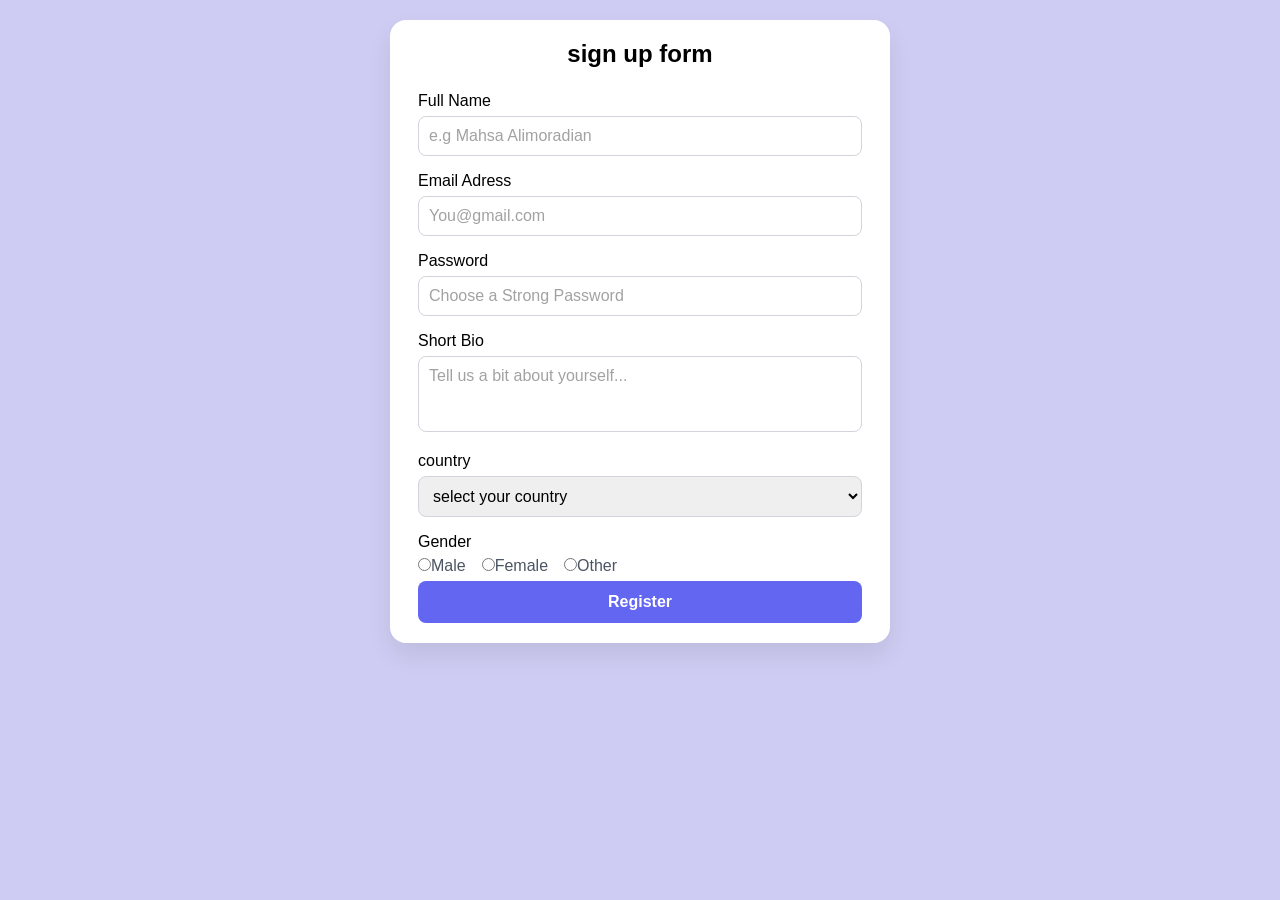
<file: index.html>
<!DOCTYPE html>
<html lang="en">
  <head>
    <meta charset="UTF-8" />
    <meta name="viewport" content="width=device-width, initial-scale=1.0" />
    <title>Document</title>
    <link rel="stylesheet" href="style.css" />
  </head>
  <body>
    <div id="form-container">
      <h2 class="form-title">sign up form</h2>
      <form action="#" method="post">
        <label for="name">Full Name</label>
        <input
          type="text"
          name="fullname"
          id="name"
          class="input-box"
          placeholder="e.g Mahsa Alimoradian"
        />
        <label for="Email">Email Adress</label>
        <input
          type="email"
          name="Emailadress"
          id="Email"
          class="input-box"
          placeholder="You@gmail.com"
        />
        <label for="password">Password</label>
        <input
          type="password"
          name="password"
          id="password"
          class="input-box"
          placeholder="Choose a Strong Password"
        />
        <label for="bio">Short Bio</label>
        <textarea
          name="bio"
          id="bio"
          class="input-box textarea-box"
          placeholder="Tell us a bit about yourself..."
          rows="3"
        ></textarea>
        <label for="country">country</label>
        <select name="country" id="country" class="input-box">
          <option value="placeholder" selected disabled>
            select your country
          </option>
          <option value="Iran">Iran</option>
          <option value="Afghanestan">Afghanestan</option>
          <option value="Germany">Germany</option>
          <option value="usa">USA</option>
        </select>
        <label>Gender</label>
        <div class="gender-option">
          <label>
             <input type="radio" name="gender" value="Male" />Male</label>
          <label>
            <input type="radio" name="gender" value="Female" />Female</label>
          <label>
            <input type="radio" name="gender" value="Other" />Other</label>
        </div>
        <button type="submit" class="register-btn">Register</button>
      </form>
    </div>
  </body>
</html>
</file>
<file: style.css>
*{
    margin: 0;
    padding: 0;
    box-sizing:border-box ;
}

body {

    background: #3f37ce40;
    font-family: sans-serif;
}
input, textarea, select, button{
    font-family: sans-serif;
    font-size: 16px;
}
#form-container{
    background: white;
    width: 500px;
    margin: 20px auto;
    border-radius: 16px;
    padding: 20px 28px;
    box-shadow: 0 12px 24px #00000014;

}
#form-container .form-title{
    text-align: center;
    margin-bottom:24px ;
}
#form-container label{
    display: block;
    margin-bottom:6px;

}
.input-box{
    width: 100%;
    padding: 10px;
    border-radius:8px ;
    border: 1px solid #d1d5db;
    margin-bottom: 16px;
    outline: none;
    box-sizing: border-box;
}
.input-box:focus{
    outline: 1px solid #6366f1;
}
/* change the color of placeholders */
#form-container .input-box::placeholder {
    color:#a2a2a2 ;
}
#form-container .textarea-box{
    resize: none;
}
#form-container .gender-option{
    display: flex;
    gap: 16px;
    flex-wrap: wrap;
    color: #4b5563;
}
#form-container .register-btn{
    background:#6366f1;
    color:white ;
    width: 100%;
    padding: 12px;
    border-radius: 8px;
    border: none;
    font-weight: bold;
    cursor: pointer;
    transition: all 0.3s;
}
#form-container .register-btn:hover{
    background:#4f46e5 ;
}
</file>
